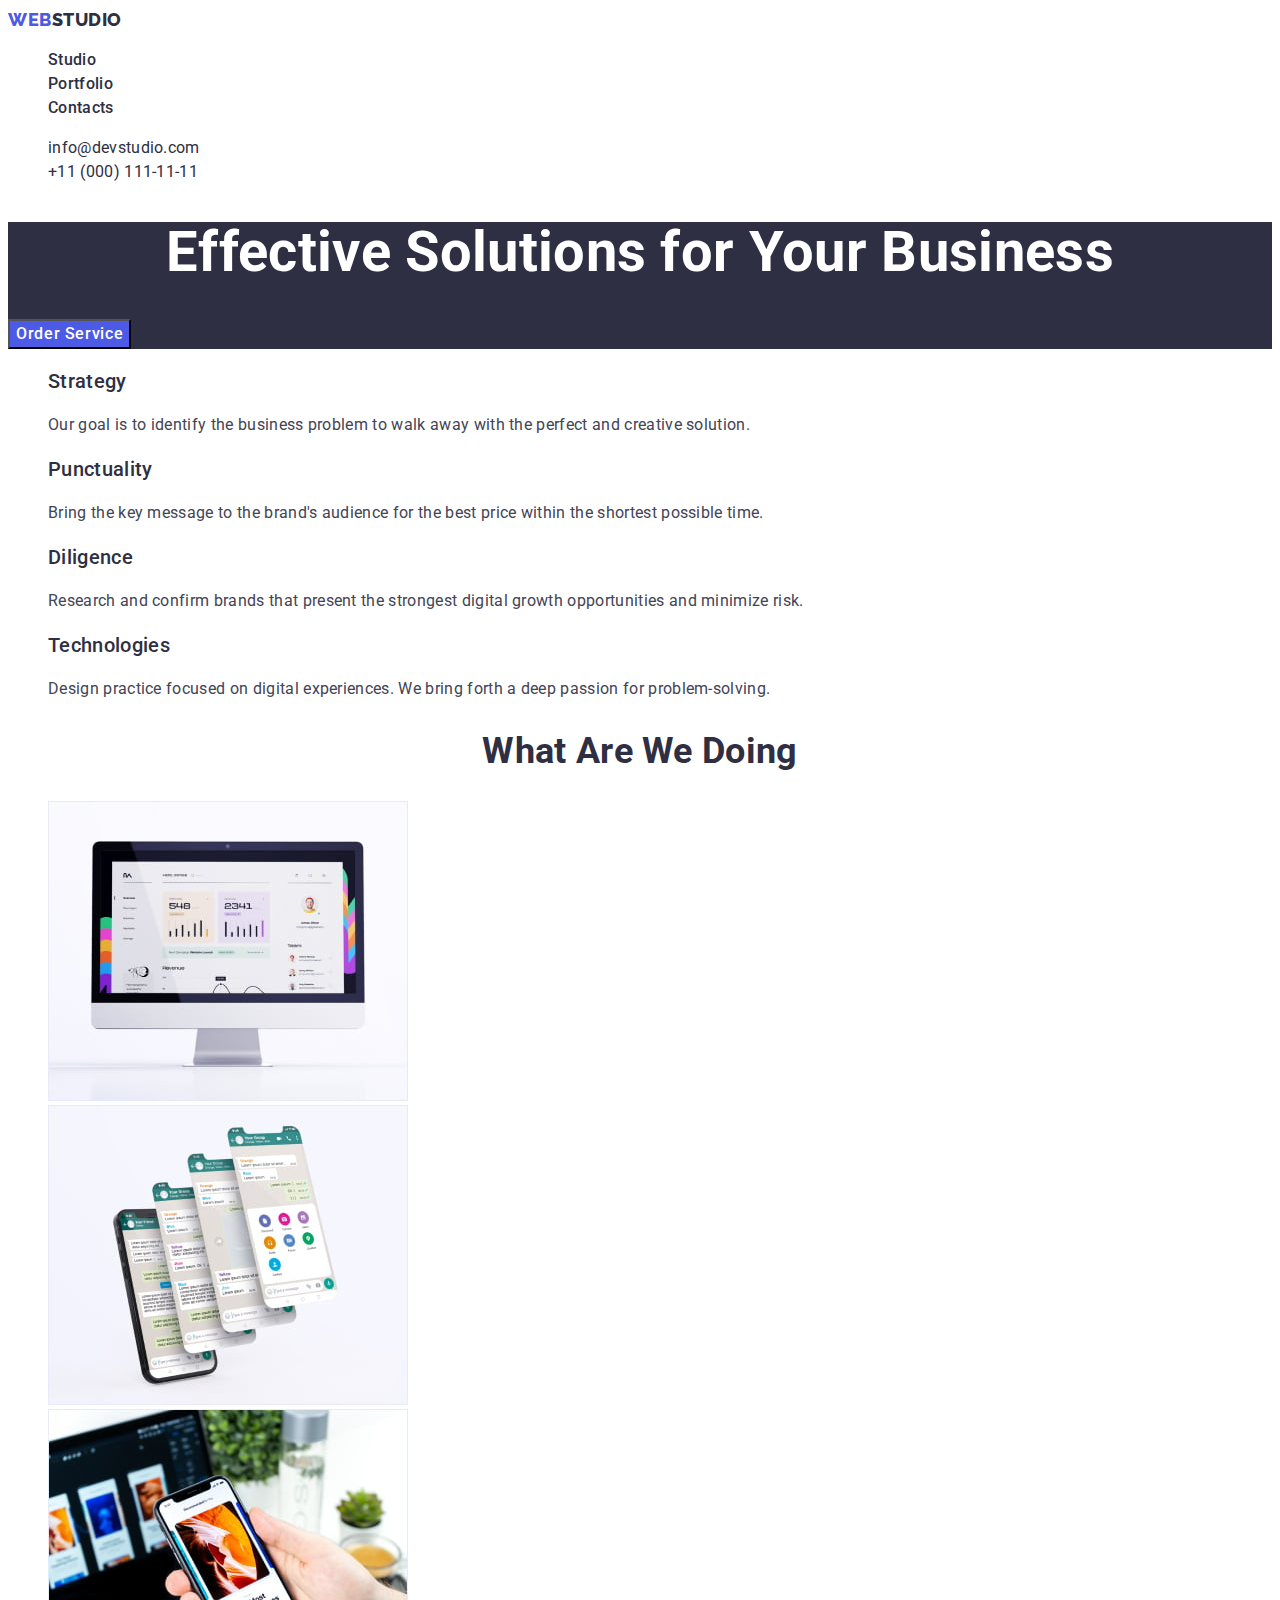
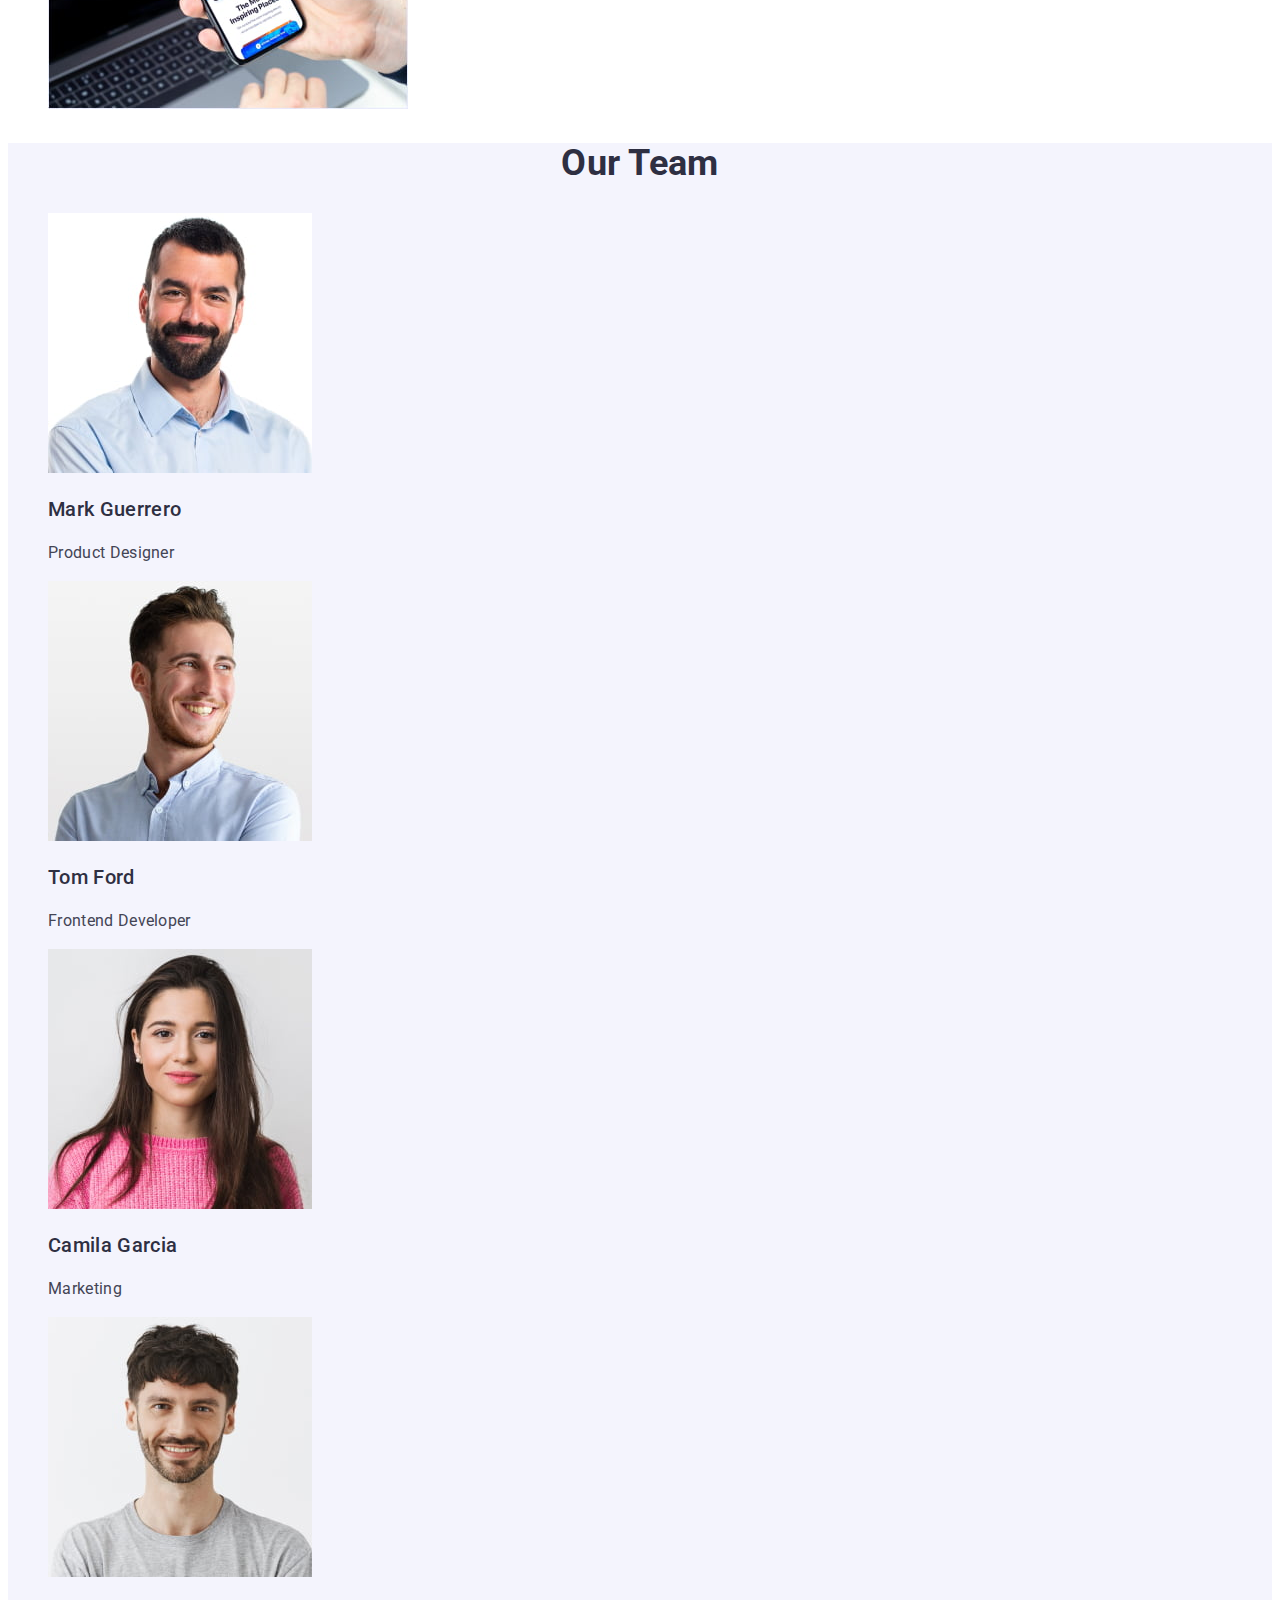
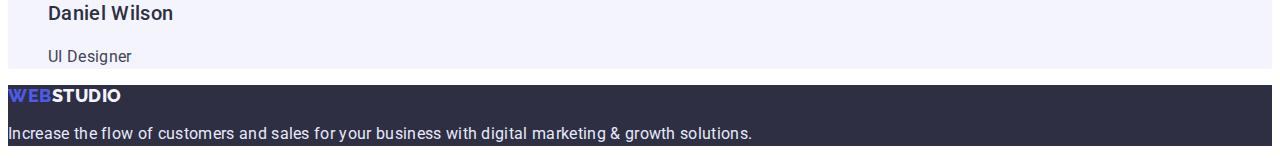
<file: index.html>
<!DOCTYPE html>
<html lang="en">
  <head>
    <meta charset="UTF-8" />
    <meta http-equiv="X-UA-Compatible" content="IE=edge" />
    <meta name="viewport" content="width=device-width, initial-scale=1.0" />
    <link rel="preconnect" href="https://fonts.googleapis.com" />
    <link rel="preconnect" href="https://fonts.gstatic.com" crossorigin />
    <link
      href="https://fonts.googleapis.com/css2?family=Raleway:wght@800&family=Roboto:wght@400;500;700;900&display=swap"
      rel="stylesheet"
    />
    <link rel="stylesheet" href="./css/style.css" />
    <title>Web Studio</title>
  </head>
  <body>
    <header class="header">
      <!--Navigation-->
      <nav class="nav">
        <a class="nav-logo link" href="./index.html"
          ><span class="span-logo">Web</span>Studio</a
        >
        <ul class="nav-list list">
          <li class="nav-item">
            <a class="nav-link link" href="index.html">Studio</a>
          </li>
          <li class="nav-item">
            <a class="nav-link link" href="portfolio.html">Portfolio</a>
          </li>
          <li class="nav-item">
            <a class="nav-link link" href="#">Contacts</a>
          </li>
        </ul>
      </nav>
      <address class="address">
        <ul class="address-list list">
          <li class="address-item">
            <a class="address-link link" href="mailto:info@devstudio.com"
              >info@devstudio.com</a
            >
          </li>
          <li class="address-item">
            <a class="address-link link" href="tel:+11(000)111-11-11"
              >+11 (000) 111-11-11</a
            >
          </li>
        </ul>
      </address>
    </header>
    <!--Main Section-->
    <main>
      <!--Section Hero-->
      <section class="section-hero section">
        <h1 class="hero-title">Effective Solutions for Your Business</h1>
        <button class="btn-order btn" type="button">Order Service</button>
      </section>
      <!--Section Our Features-->
      <section class="section-features section">
        <h2 class="features-title hidden">Our features</h2>
        <ul class="features-list list">
          <li class="features-item">
            <h3 class="features-subtitle subtitle">Strategy</h3>
            <p class="features-desc desc">
              Our goal is to identify the business problem to walk away with the
              perfect and creative solution.
            </p>
          </li>
          <li class="features-item">
            <h3 class="features-subtitle subtitle">Punctuality</h3>
            <p class="features-desc desc">
              Bring the key message to the brand's audience for the best price
              within the shortest possible time.
            </p>
          </li>
          <li class="features-item">
            <h3 class="features-subtitle subtitle">Diligence</h3>
            <p class="features-desc desc">
              Research and confirm brands that present the strongest digital
              growth opportunities and minimize risk.
            </p>
          </li>
          <li class="features-item">
            <h3 class="features-subtitle subtitle">Technologies</h3>
            <p class="features-desc desc">
              Design practice focused on digital experiences. We bring forth a
              deep passion for problem-solving.
            </p>
          </li>
        </ul>
      </section>
      <!--Section What we are doing-->
      <section class="section-we-are section">
        <h2 class="we-are-title title">What are we doing</h2>
        <ul class="we-are-list list">
          <li class="we-are-item">
            <img
              class="we-are-image"
              src="./images/what_we_do/display.jpg"
              alt="Monitor with images"
              width="360"
              height="300"
            />
          </li>
          <li class="we-are-item">
            <img
              class="we-are-image"
              src="./images/what_we_do/phone.jpg"
              alt="Phone screen"
              width="360"
              height="300"
            />
          </li>
          <li class="we-are-item">
            <img
              class="we-are-image"
              src="./images/what_we_do/notebook.jpg"
              alt="Hand with phone near notebook"
              width="360"
              height="300"
            />
          </li>
        </ul>
      </section>
      <!--Section Our Team-->
      <section class="section-team section">
        <h2 class="team-title title">Our team</h2>
        <ul class="team-list list">
          <li class="team-item">
            <img
              class="team-image"
              src="./images/team/mark.jpg"
              alt="Mark's Photo"
              width="264"
              height="260"
            />
            <h3 class="team-subtitle subtitle">Mark Guerrero</h3>
            <p class="team-desc desc">Product Designer</p>
          </li>
          <li class="team-item">
            <img
              class="team-image"
              src="./images/team/tom.jpg"
              alt="Tom's Photo"
              width="264"
              height="260"
            />
            <h3 class="team-subtitle subtitle">Tom Ford</h3>
            <p class="team-desc desc">Frontend Developer</p>
          </li>
          <li class="team-item">
            <img
              class="team-image"
              src="./images/team/camila.jpg"
              alt="Camila's Photo"
              width="264"
              height="260"
            />
            <h3 class="team-subtitle subtitle">Camila Garcia</h3>
            <p class="team-desc desc">Marketing</p>
          </li>
          <li class="team-item">
            <img
              class="team-image"
              src="./images/team/daniel.jpg"
              alt="Daniel's Photo"
              width="264"
              height="260"
            />
            <h3 class="team-subtitle subtitle">Daniel Wilson</h3>
            <p class="team-desc desc">UI Designer</p>
          </li>
        </ul>
      </section>
    </main>
    <footer class="footer">
      <a class="footer-nav-logo link" href="./index.html"
        ><span class="span-logo">Web</span>Studio</a
      >
      <p class="footer-desc desc">
        Increase the flow of customers and sales for your business with digital
        marketing & growth solutions.
      </p>
    </footer>
  </body>
</html>
</file>
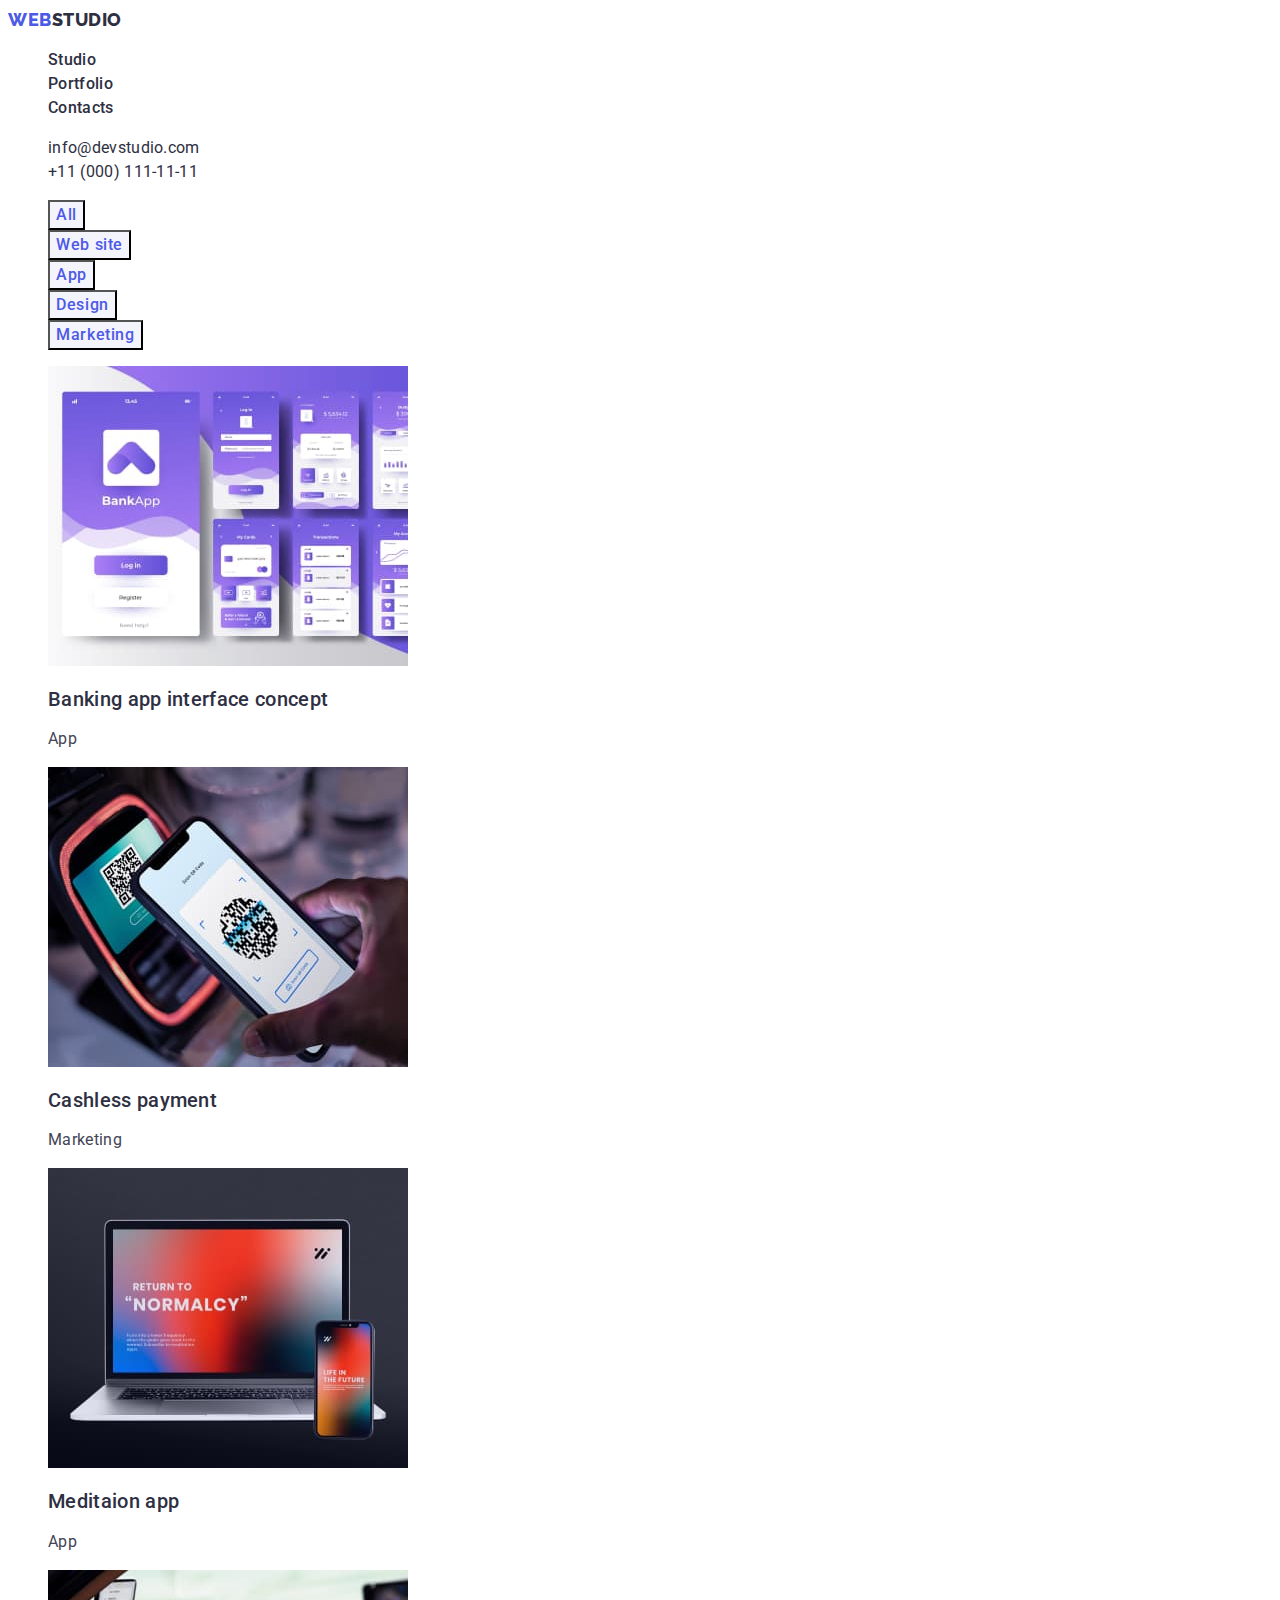
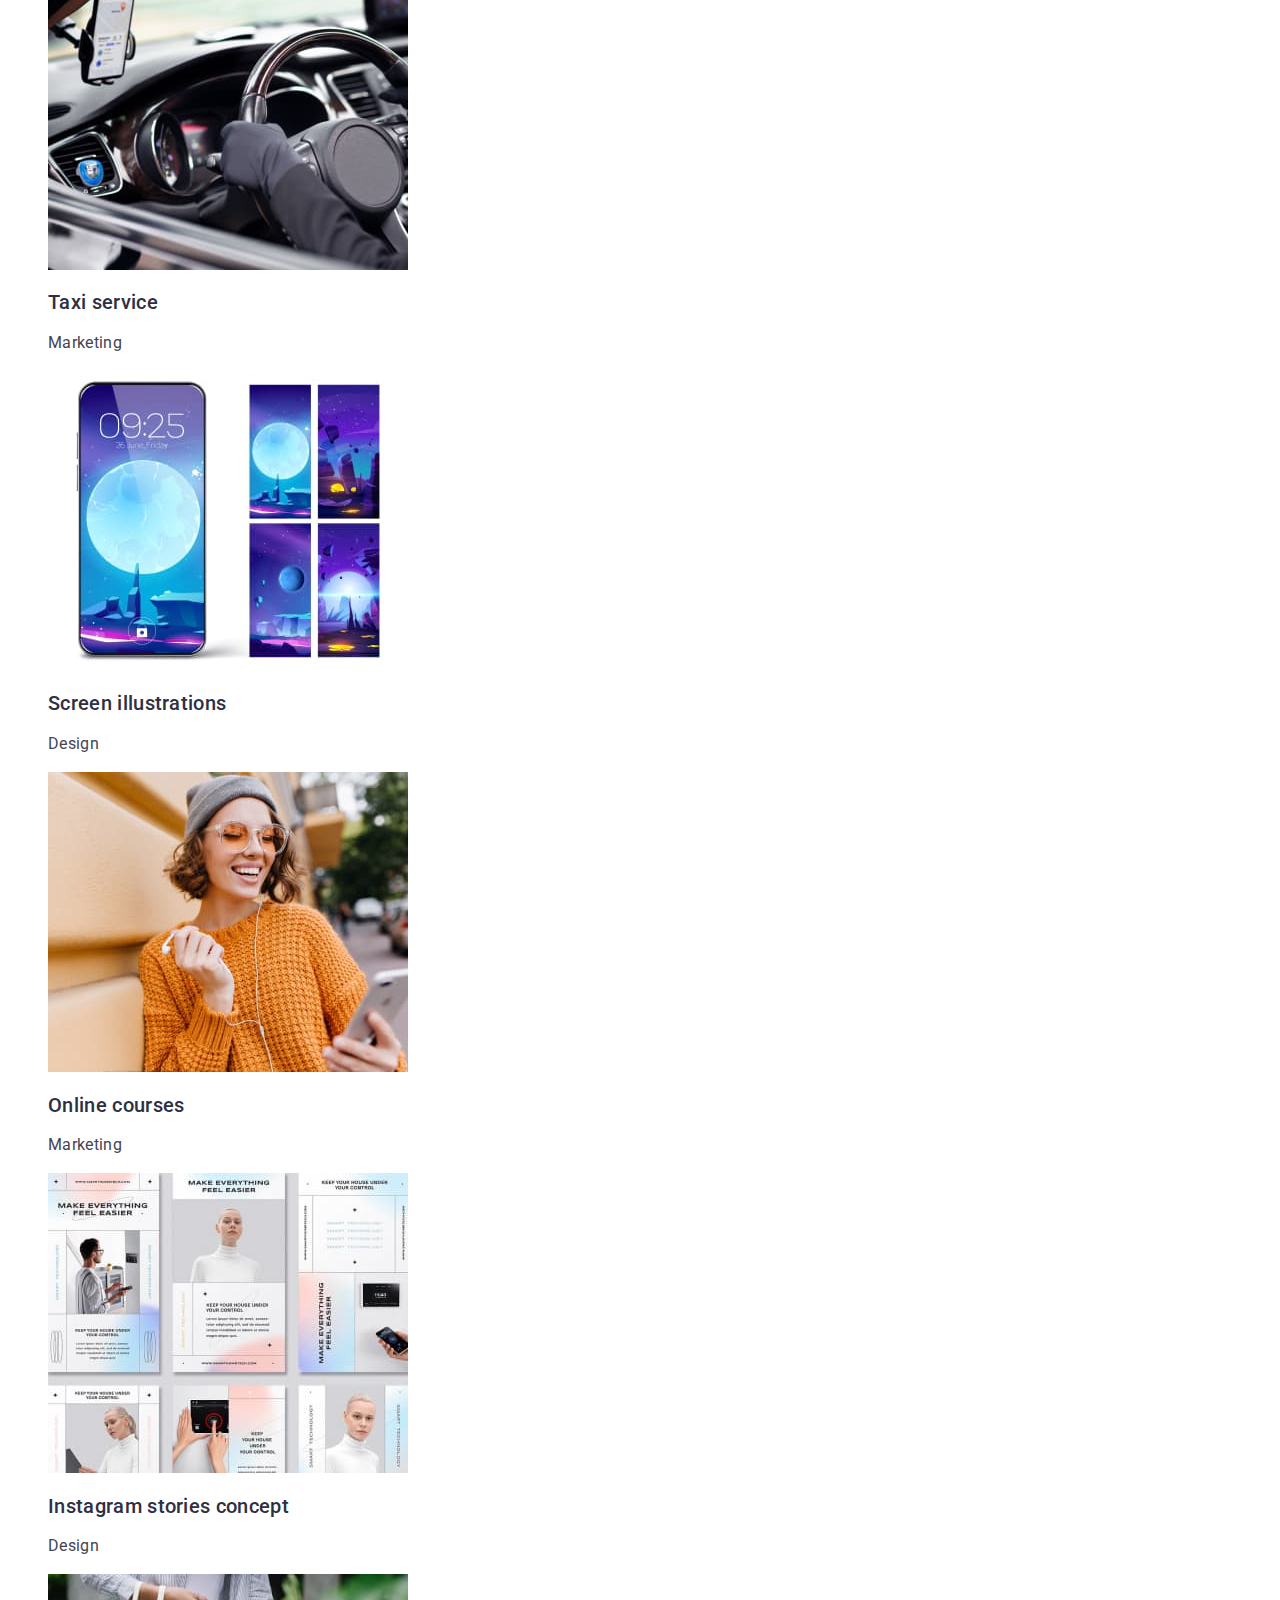
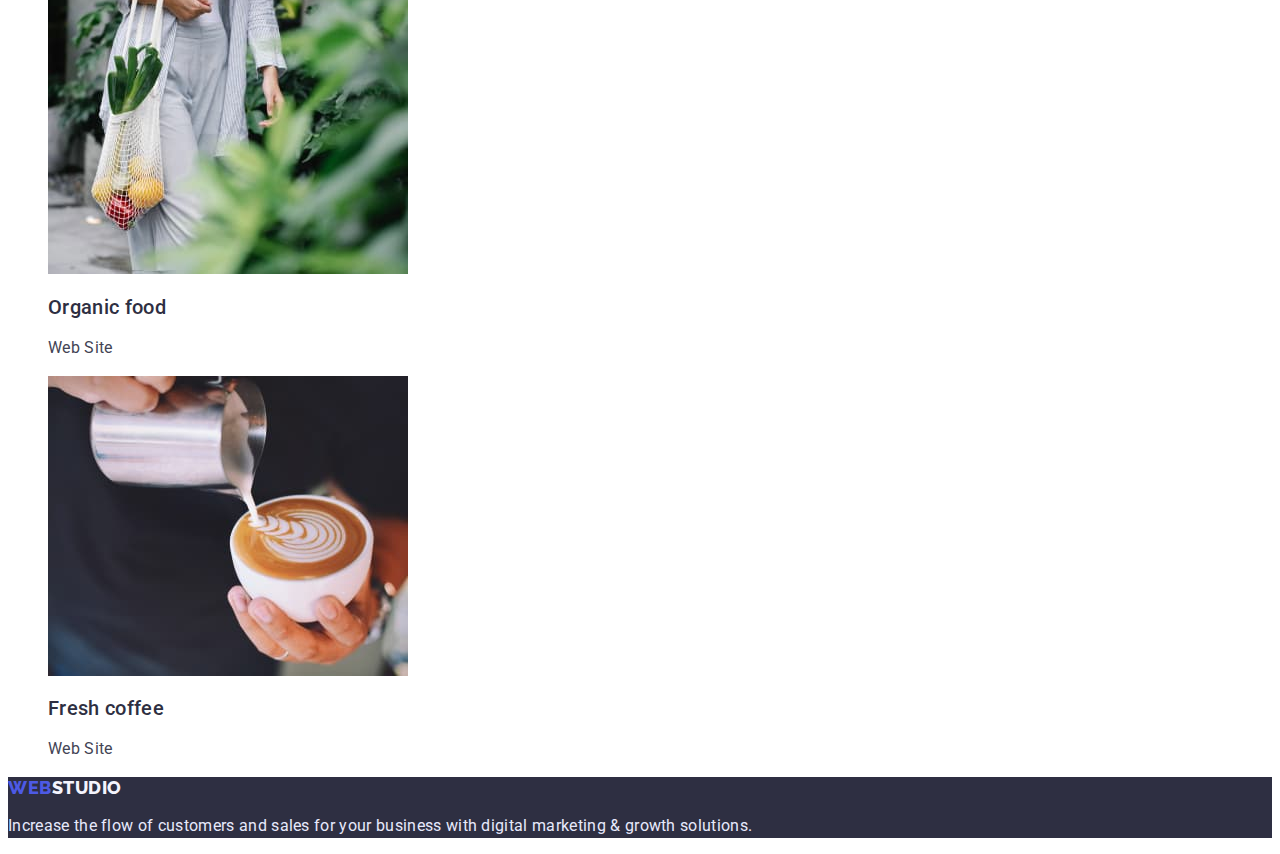
<file: portfolio.html>
<!DOCTYPE html>
<html lang="en">
  <head>
    <meta charset="UTF-8" />
    <meta http-equiv="X-UA-Compatible" content="IE=edge" />
    <meta name="viewport" content="width=device-width, initial-scale=1.0" />
    <link rel="preconnect" href="https://fonts.googleapis.com" />
    <link rel="preconnect" href="https://fonts.gstatic.com" crossorigin />
    <link
      href="https://fonts.googleapis.com/css2?family=Raleway:wght@800&family=Roboto:wght@400;500;700;900&display=swap"
      rel="stylesheet"
    />
    <link rel="stylesheet" href="./css/style.css" />
    <title>Web Studio Portfolio</title>
  </head>
  <body>
    <header class="header">
      <!--Navigation-->
      <nav class="nav">
        <a class="nav-logo link" href="./index.html"
          ><span class="span-logo">Web</span>Studio</a
        >
        <ul class="nav-list list">
          <li class="nav-item">
            <a class="nav-link link" href="index.html">Studio</a>
          </li>
          <li class="nav-item">
            <a class="nav-link link" href="portfolio.html">Portfolio</a>
          </li>
          <li class="nav-item">
            <a class="nav-link link" href="#">Contacts</a>
          </li>
        </ul>
      </nav>
      <address class="address">
        <ul class="address-list list">
          <li class="address-item">
            <a class="address-link link" href="mailto:info@devstudio.com"
              >info@devstudio.com</a
            >
          </li>
          <li class="address-item">
            <a class="address-link link" href="tel:+11(000)111-11-11"
              >+11 (000) 111-11-11</a
            >
          </li>
        </ul>
      </address>
    </header>
    <!--Main Section-->
    <main>
      <section class="section-projects">
        <h1 class="portfolio-main-title hidden">Portfolio works</h1>
        <ul class="filter-list list">
          <li class="filter-item">
            <button class="filter-btn btn" type="button">All</button>
          </li>
          <li class="filter-item">
            <button class="filter-btn btn" type="button">Web site</button>
          </li>
          <li class="filter-item">
            <button class="filter-btn btn" type="button">App</button>
          </li>
          <li class="filter-item">
            <button class="filter-btn btn" type="button">Design</button>
          </li>
          <li class="filter-item">
            <button class="filter-btn btn" type="button">Marketing</button>
          </li>
        </ul>
        <!--  Projects section-->
        <ul class="project-list list">
          <li class="project-item">
            <img
              class="project-image"
              src="./images/portfolio/banking_app_interface_concept.jpg"
              alt="Application interface"
              width="360"
              height="300"
            />
            <h2 class="project-subtitle subtitle">
              Banking app interface concept
            </h2>
            <p class="project-desc desc">App</p>
          </li>
          <li class="project-item">
            <img
              class="project-image"
              src="./images/portfolio/cashless_payment.jpg"
              alt="Cashless payment with phone"
              width="360"
              height="300"
            />
            <h2 class="project-subtitle subtitle">Cashless payment</h2>
            <p class="project-desc desc">Marketing</p>
          </li>
          <li class="project-item">
            <img
              class="project-image"
              src="./images/portfolio/mediation_app.jpg"
              alt="Notebook and phone with mediation application"
              width="360"
              height="300"
            />
            <h2 class="project-subtitle subtitle">Meditaion app</h2>
            <p class="project-desc desc">App</p>
          </li>
          <li class="project-item">
            <img
              class="project-image"
              src="./images/portfolio/taxi_service.jpg"
              alt="Driver on car"
              width="360"
              height="300"
            />
            <h2 class="project-subtitle subtitle">Taxi service</h2>
            <p class="project-desc desc">Marketing</p>
          </li>
          <li class="project-item">
            <img
              class="project-image"
              src="./images/portfolio/screen_illustration.jpg"
              alt="Phone with screen illustraion"
              width="360"
              height="300"
            />
            <h2 class="project-subtitle subtitle">Screen illustrations</h2>
            <p class="project-desc desc">Design</p>
          </li>
          <li class="project-item">
            <img
              class="project-image"
              src="./images/portfolio/online_courses.jpg"
              alt="Smiling girl with phone"
              width="360"
              height="300"
            />
            <h2 class="project-subtitle subtitle">Online courses</h2>
            <p class="project-desc desc">Marketing</p>
          </li>
          <li class="project-item">
            <img
              class="project-image"
              src="./images/portfolio/instagram_stories_concept.jpg"
              alt="Instagram stories concept pages"
              width="360"
              height="300"
            />
            <h2 class="project-subtitle subtitle">Instagram stories concept</h2>
            <p class="project-desc desc">Design</p>
          </li>
          <li class="project-item">
            <img
              class="project-image"
              src="./images/portfolio/organic_food.jpg"
              alt="Woman carries bag with organic food"
              width="360"
              height="300"
            />
            <h2 class="project-subtitle subtitle">Organic food</h2>
            <p class="project-desc desc">Web Site</p>
          </li>
          <li class="project-item">
            <img
              class="project-image"
              src="./images/portfolio/fresh_coffe.jpg"
              alt="Cup with coffee"
              width="360"
              height="300"
            />
            <h2 class="project-subtitle subtitle">Fresh coffee</h2>
            <p class="project-desc desc">Web Site</p>
          </li>
        </ul>
      </section>
    </main>
    <!-- Footer -->
    <footer class="footer">
      <a class="footer-nav-logo link" href="./index.html"
        ><span class="span-logo">Web</span>Studio</a
      >
      <p class="footer-desc desc">
        Increase the flow of customers and sales for your business with digital
        marketing & growth solutions.
      </p>
    </footer>
  </body>
</html>
</file>
<file: css/style.css>
/* css variable */
:root {
  --main-link-color: #4d5ae5;
  --presed-link-color: #404bbf;
  --dark-theme-color: #2e2f42;
  --light-theme-color: #f4f4fd;
  --success-action-color: #31d0aa;
  --main-txt-color: #434455;
  --sub-txt-color: #8e8f99;
  --accent-color: #e7e9fc;
  --modal-color: #2e2f42;
  --hero-bg-color: #2e2f42;
  --hero-txt-color: #fff;
}
/* common style */

body {
  font-family: "Roboto", sans-serif;
  color: var(--main-txt-color);
  letter-spacing: 0.02em;
}
.list {
  list-style-type: none;
}

.title {
  font-size: 36px;
  line-height: calc(40 / 36);
  text-align: center;
  color: var(--dark-theme-color);
}
.subtitle {
  font-weight: 500;
  font-size: 20px;
  line-height: calc(24 / 20);
  color: var(--dark-theme-color);
}
.desc {
  font-size: 16px;
  line-height: calc(24 / 16);
}
.link {
  text-decoration: none;
  font-size: 16px;
  line-height: calc(24 / 16);
  letter-spacing: 0.02em;
  color: var(--dark-theme-color);
}
.link:hover,
.link:focus {
  color: var(--presed-link-color);
}
.btn {
  font-family: inherit;
  font-weight: 500;
  font-size: 16px;
  line-height: calc(24 / 16);
  letter-spacing: 0.04em;
  color: var(--hero-txt-color);
  background-color: var(--main-link-color);
}
.btn:hover,
.btn:focus {
  cursor: pointer;
  background-color: var(--presed-link-color);
}
.hidden {
  position: absolute;
  width: 1px;
  height: 1px;
  margin: -1px;
  border: 0;
  padding: 0;

  white-space: nowrap;
  clip-path: inset(100%);
  clip: rect(0 0 0 0);
  overflow: hidden;
}
.filter-btn {
  background-color: var(--light-theme-color);
  color: var(--main-link-color);
}

.filter-btn:hover,
.filter-btn:focus {
  background-color: var(--presed-link-color);
  color: var(--hero-txt-color);
}
/* header style*/
.header {
}

.nav {
}

.nav-logo {
  font-family: "Raleway", sans-serif;
  font-weight: 800;
  font-size: 18px;
  line-height: calc(24 / 18);
  letter-spacing: 0.03em;
  text-transform: uppercase;
}
.nav-logo:hover {
  color: var(--dark-theme-color);
}
.span-logo {
  color: var(--main-link-color);
}
.nav-list {
}

.nav-item {
}

.nav-link {
  font-weight: 500;
}

.address {
  font-style: normal;
}

.address-list {
}

.address-item {
}

.address-link {
}

/* main style */
.section-hero {
  background-color: var(--hero-bg-color);
}

.section {
}

.hero-title {
  font-size: 56px;
  line-height: calc(60 / 56);
  color: var(--hero-txt-color);
  text-align: center;
}

.btn-order {
}

.section-features {
}

.features-title {
}

.features-list {
}

.features-item {
}

.features-subtitle {
}

.features-desc {
}

.section-we-are {
}

.we-are-title {
  text-transform: capitalize;
}

.we-are-list {
}

.we-are-item {
}

.we-are-image {
}

.section-team {
  background-color: var(--light-theme-color);
}

.team-title {
  text-transform: capitalize;
}

.team-list {
}

.team-item {
}

.team-image {
}

.team-subtitle {
}

.team-desc {
}

/* footer style */
.footer {
  background-color: var(--dark-theme-color);
}
.footer-nav-logo,
.footer-nav-logo:hover,
.footer-nav-logo:focus {
  font-family: "Raleway", sans-serif;
  font-weight: 800;
  font-size: 18px;
  line-height: calc(21 / 18);
  letter-spacing: 0.03em;
  text-transform: uppercase;
  color: var(--light-theme-color);
}

.footer-desc {
  color: var(--accent-color);
}
</file>
